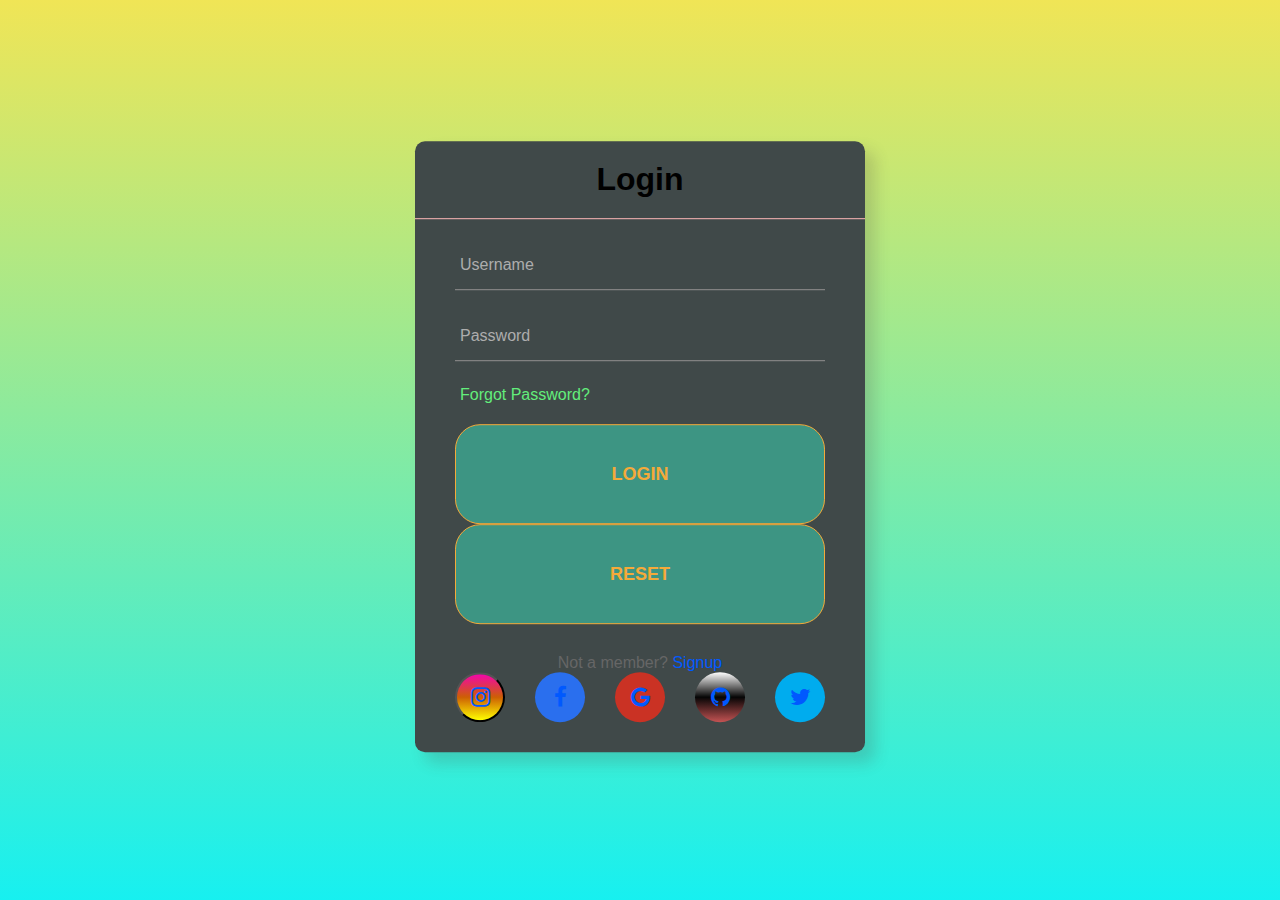
<file: HTMLFORMS/login.html>
<!DOCTYPE html>
<html lang="en">
<head>
  <meta charset="utf-8">
  <meta http-equiv="X-UA-Compatible" content="IE=edge">
  <meta name="viewport" content="width=device-width, initial-scale=1.0">
  <title>LOG-IN FORM</title>
  <link rel="stylesheet" href="css/login.css">
  <link rel="stylesheet" href="https://cdnjs.cloudflare.com/ajax/libs/font-awesome/4.7.0/css/font-awesome.min.css">
  <link href="https://cdn.jsdelivr.net/npm/bootstrap@5.2.2/dist/css/bootstrap.min.css" rel="stylesheet" integrity="sha384-Zenh87qX5JnK2Jl0vWa8Ck2rdkQ2Bzep5IDxbcnCeuOxjzrPF/et3URy9Bv1WTRi" crossorigin="anonymous">

</head>
<!-- CREATING LOGIN INTERFACE BY GEMUEL SAMPAYAN -->

<body>
  <div class="center">
    <h1>Login</h1>
    <form action="THANKS.HTML">
      <div class="txt_field">
        <input type="text" required>
        <span></span>
        <label>Username</label>
      </div>
      <div class="txt_field">
        <input type="password" required>
        <span></span>
        <label>Password</label>
      </div>
      <div class="pass">Forgot Password?</div>
      <input type="submit" value="LOGIN">
      <button type="RESET" value="RESET">RESET</button>
      <div class="signup_link">
        Not a member? <a href="#">Signup</a>
        
    <div class="social-icons">
        <button class="social-icon instagram"><a href="#" class="fa fa-instagram"></a></button>
        <div class="social-icon facebook"><a href="#" class="fa fa-facebook"></a></div>
        <div class="social-icon google"><a href="#" class="fa fa-google"></a></div>
        <div class="social-icon github"><a href="#" class="fa fa-github"></a></div>
        <div class="social-icon twitter"><a href="#" class="fa fa-twitter"></a></div>
    </div>
    </form>
  </div>
</div>










<script src="https://cdn.jsdelivr.net/npm/bootstrap@5.2.2/dist/js/bootstrap.bundle.min.js" integrity="sha384-OERcA2EqjJCMA+/3y+gxIOqMEjwtxJY7qPCqsdltbNJuaOe923+mo//f6V8Qbsw3" crossorigin="anonymous"></script>
</body>
</html>
</file>
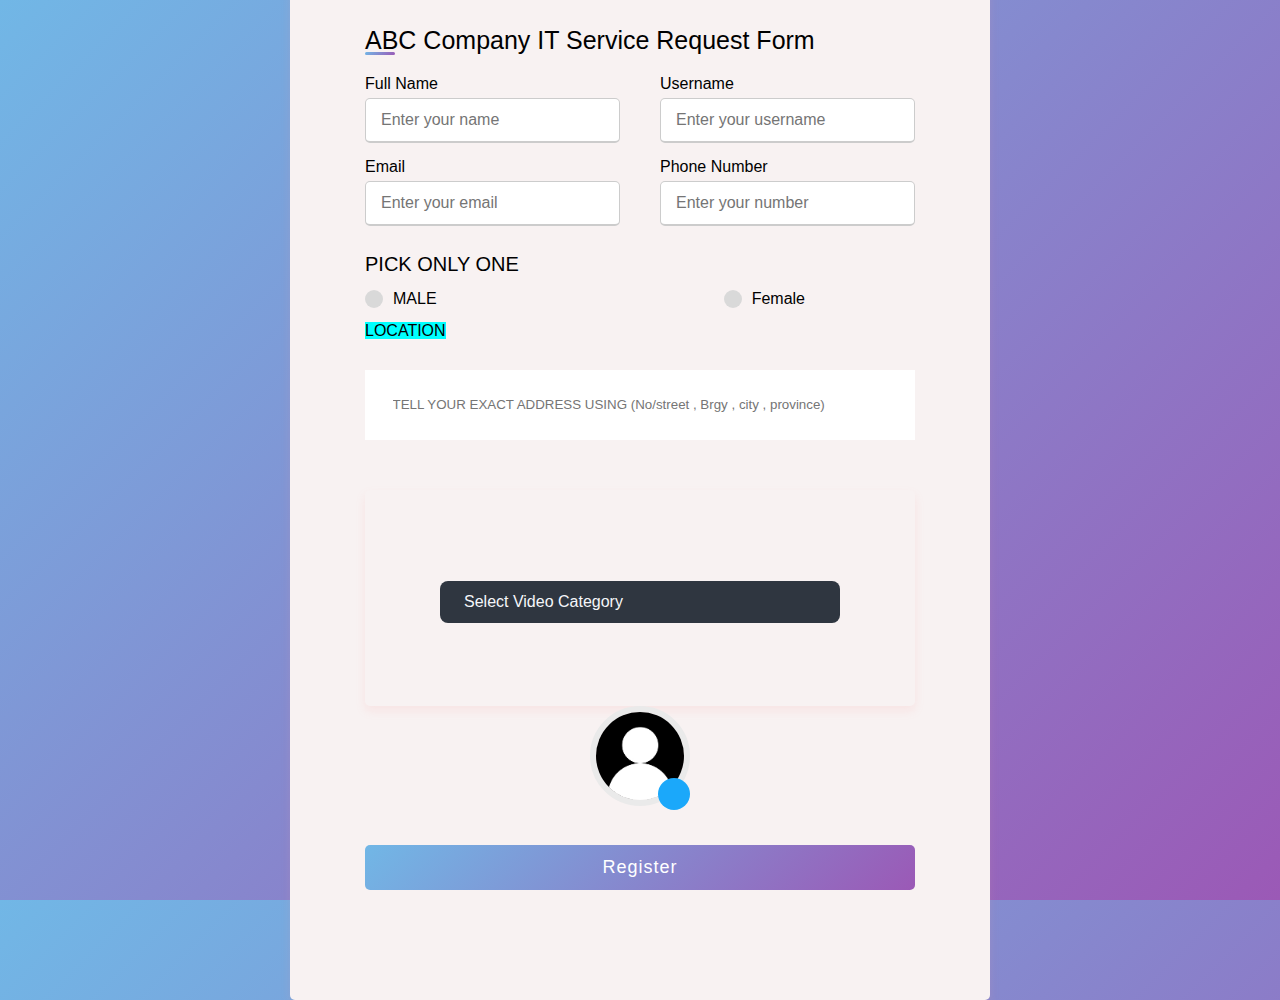
<file: HTMLFORMS/requestpage.HTML>
<!DOCTYPE html>
<html lang="en">

<head>
  <meta charset="UTF-8">
  <link rel="stylesheet" href="css/request.css">
  <meta name="viewport" content="width=device-width, initial-scale=1.0">
</head>

<body>
  <div class="container">
    <div class="title">ABC Company IT Service Request Form</div>
    <div class="content">
      <form action="thankyou.html">
        <div class="user-details">
          <div class="input-box">
            <span class="details">Full Name</span>
            <input type="text" placeholder="Enter your name" required>
          </div>
          <div class="input-box">
            <span class="details">Username</span>
            <input type="text" placeholder="Enter your username" required>
          </div>
          <div class="input-box">
            <span class="details">Email</span>
            <input type="text" placeholder="Enter your email" required>
          </div>
          <div class="input-box">
            <span class="details">Phone Number</span>
            <input type="text" placeholder="Enter your number" required>
          </div>
        </div>
        <div class="gender-details">
          <input type="radio" name="PICK" id="dot-1">
          <input type="radio" name="PICK" id="dot-2">
          <span class="gender-title">PICK ONLY ONE</span>
          <div class="category">
            <label for="dot-1">
              <span class="dot one"></span>
              <span class="gender">MALE</span>
            </label>
            <label for="dot-2">
              <span class="dot two"></span>
              <span class="gender">Female</span>
            </label>
          </div>
        </div>


        <p>
          <label for="LOCATION"> LOCATION
          </label>
          <input type="text" placeholder="TELL YOUR EXACT ADDRESS USING (No/street , Brgy , city , province)" id="instructor">
      </p>

        <div class="container">
          <h2></h2>

          <div class="select-box">
            <div class="options-container">
              <div class="option">
                <input type="radio" class="radio" id="Desktop/Laptop Setup" name="category" />
                <label for="automobiles">Desktop/Laptop Setup</label>
              </div>

              <div class="option">
                <input type="radio" class="radio" id="Desktop/Laptop Support" name="category" />
                <label for="Desktop/Laptop Support">Desktop/Laptop Support</label>
              </div>

              <div class="option">
                <input type="radio" class="radio" id="Desktop/Laptop Maintenance" name="category" />
                <label for="Desktop/Laptop Maintenance">Desktop/Laptop Maintenance</label>
              </div>

              <div class="option">
                <input type="radio" class="radio" id="Software Installation" name="category" />
                <label for="Software Installation">Software Installation</label>
              </div>

              <div class="option">
                <input type="radio" class="radio" id="Software Support" name="category" />
                <label for="Software Support">Software Support</label>
              </div>

              <div class="option">
                <input type="radio" class="radio" id="Computer Peripheral Setup" name="category" />
                <label for="Computer Peripheral Setup">Computer Peripheral Setup</label>
              </div>

              <div class="option">
                <input type="radio" class="radio" id="Peripheral Troubleshooting" name="category" />
                <label for="Peripheral Troubleshooting">Peripheral Troubleshooting</label>
              </div>

              <div class="option">
                <input type="radio" class="radio" id="Computer Peripheral Maintenance" name="category" />
                <label for="Computer Peripheral Maintenance">Computer Peripheral Maintenance</label>
              </div>
            </div>

            <div class="selected">
              Select Video Category
            </div>
          </div>
        </div>
        <script src="main.js"></script>

        <div class="upload">
          <img src="image/noprofil.jpg" width = 100 height = 100 alt="">
          <div class="round">
            <input type="file">
            <i class = "fa fa-camera" style = "color: rgb(235, 93, 93);"></i>
          </div>
        </div>



        <div class="button">
          <input type="submit" value="Register">
        </div>
      </form>
    </div>
  </div>
</body>

</html>
</file>
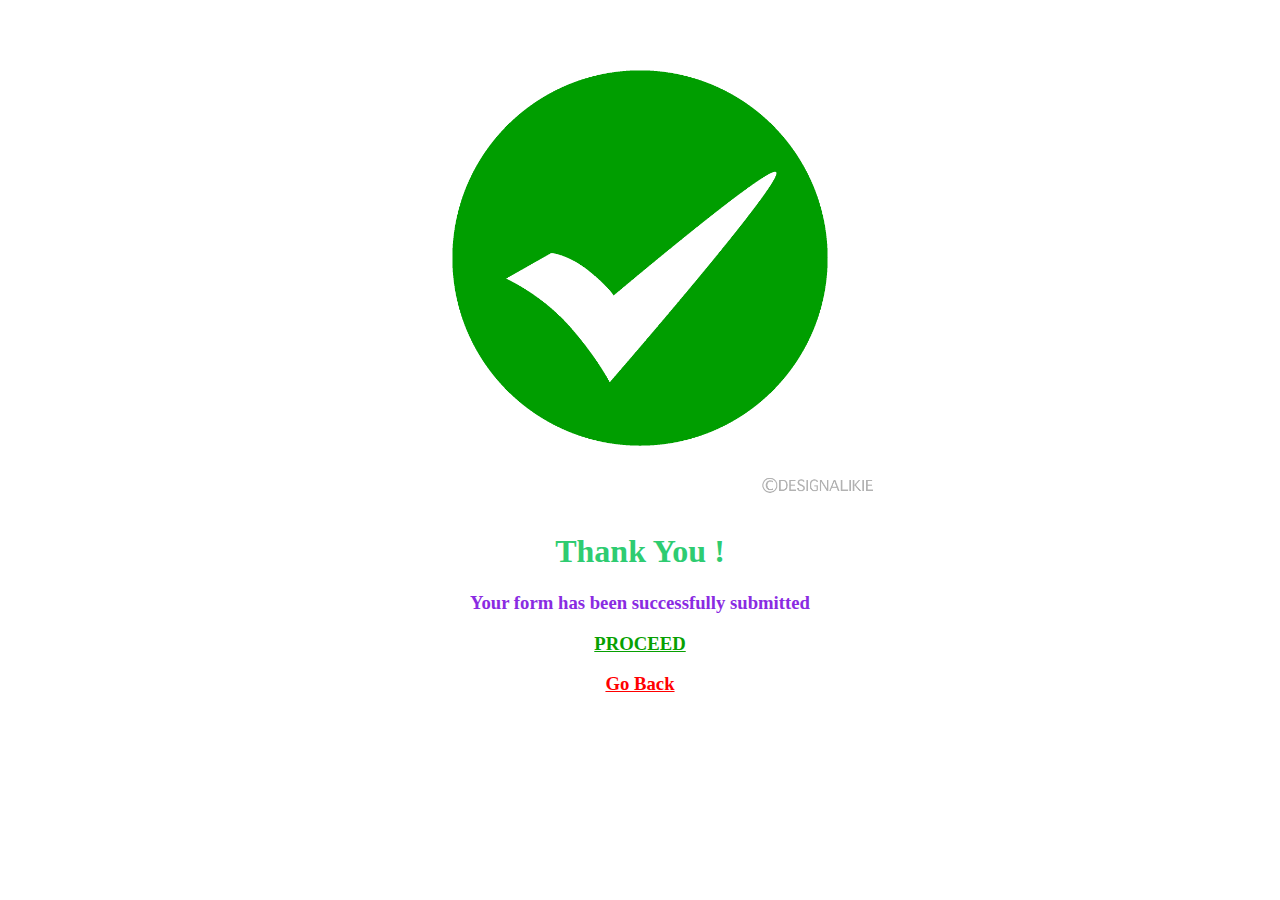
<file: HTMLFORMS/THANKS.HTML>
<!DOCTYPE html>
<html lang="en">
<head>
    <meta charset="UTF-8">
    <meta http-equiv="X-UA-Compatible" content="IE=edge">
    <meta name="viewport" content="width=device-width, initial-scale=1.0">
    <title>Thank you</title>
</head>
<body>
    <center>
        <img src="image/check.png" alt="Tick Mark Green" width="500px" height="500px">
        <h1 style="color: #2ecc71;">Thank You !</h1>
        <h3 style="color: blueviolet;">Your form has been successfully submitted</h3>
        <h3><a href="requestpage.HTML" style="color:rgb(7, 160, 2);">PROCEED</h3>
        <h3><a style="color: rgb(255, 0, 0);" href="login.html">Go Back</a></h3>
    </center>
</body>
</html>
</file>
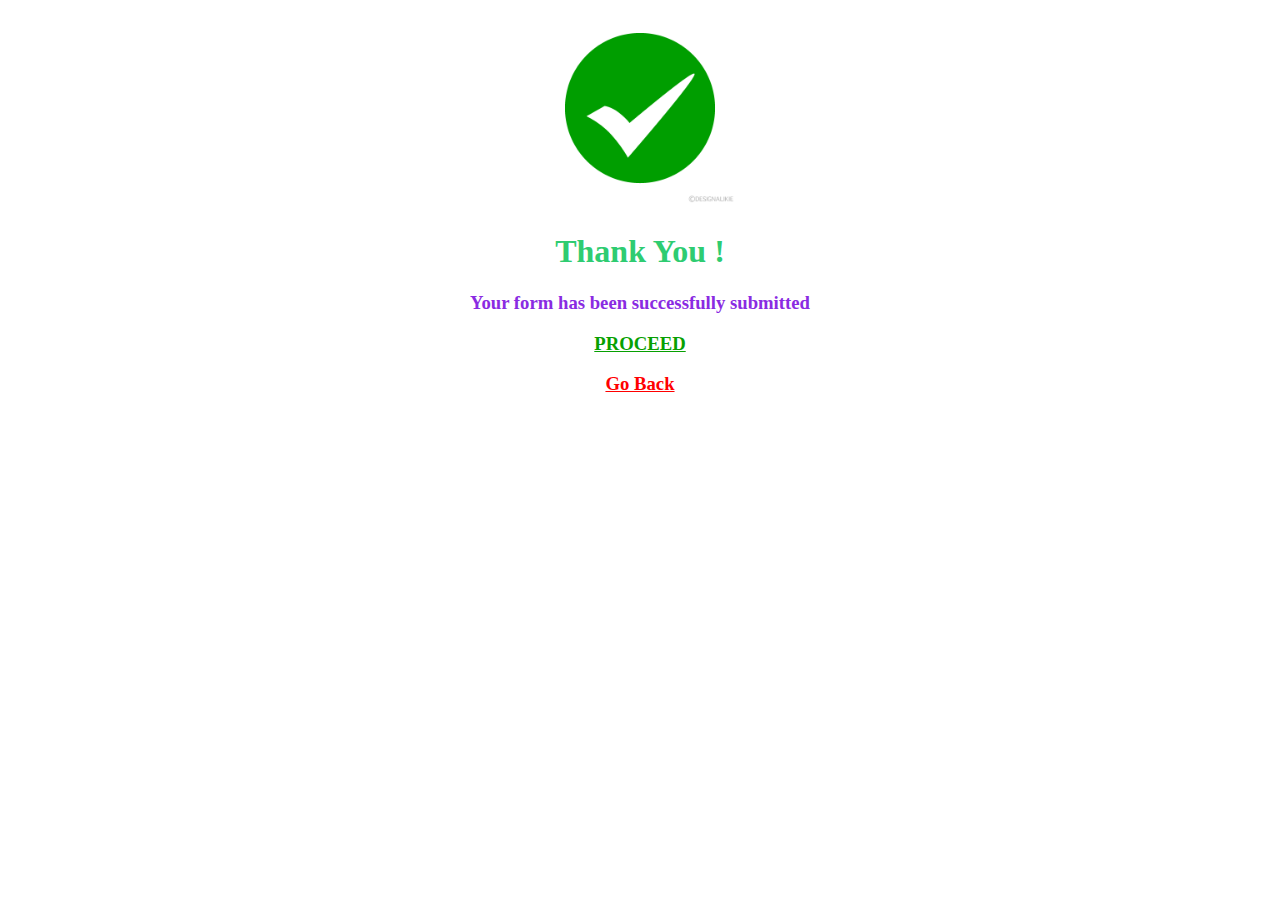
<file: HTMLFORMS/thankyou.html>
<!DOCTYPE html>
<html lang="en">
<head>
    <meta charset="UTF-8">
    <meta name="viewport" content="width=device-width, initial-scale=1.0">
    <title>Thank you</title>
</head>
<body>
    <center>
        <img src="image/check.png" alt="Tick Mark Green" width="200px" height="200px">
        <h1 style="color: #2ecc71;">Thank You !</h1>
        <h3 style="color: blueviolet;">Your form has been successfully submitted</h3>
        <h3><a href="#" style="color:rgb(7, 160, 2);">PROCEED</h3>
        <h3><a style="color: rgb(255, 0, 0);" href="requestpage.HTML">Go Back</a></h3>
    </center>
</body>
</html>
</file>
<file: HTMLFORMS/css/login.css>
* {
  margin: 0;
  padding: 0;
  box-sizing: border-box;
  font-family: Cursive, sans-serif;
}

body {
  margin: 0;
  padding: 0;
  background: linear-gradient(0deg, #17f0f0, #f0e556);
  height: 100vh;
  overflow: hidden;
}

.center {
  position: relative;
  top: 70%;
  left: 50%;
  transform: translate(-50%, -80%);
  width: 450px;
  background: rgb(64, 73, 73);
  border-radius: 10px;
  box-shadow: 10px 10px 15px rgba(75, 65, 65, 0.199);
}

.center h1 {
  text-align: center;
  padding: 20px 0;
  border-bottom: 1px solid rgb(255, 185, 185);
}

.center form {
  padding: 0 40px;
  box-sizing: border-box;
}

form .txt_field {
  position: relative;
  border-bottom: 1px solid #928f8f;
  margin: 30px 0;
}

.txt_field input {
  width: 100%;
  padding: 0 5px;
  height: 40px;
  font-size: 16px;
  border: none;
  background: none;
  outline: none;
}

.txt_field label {
  position: absolute;
  top: 50%;
  left: 5px;
  color: #adadad;
  transform: translateY(-75%);
  font-size: 16px;
  pointer-events: none;
  transition: .5s;
}

.txt_field span::before {
  content: '';
  position: absolute;
  top: 40px;
  left: 0;
  width: 0%;
  height: 2px;
  background: #237ebb;
  transition: .5s;
}

.txt_field input:focus~label,
.txt_field input:valid~label {
  top: -5px;
  color: #2aceeb;
}

.txt_field input:focus~span::before,
.txt_field input:valid~span::before {
  width: 50%;
}

.pass {
  margin: -5px 0 20px 5px;
  color: #63ee7b;
  cursor: pointer;
}

.pass:hover {
  text-decoration: underline;
}

input[type="submit"] {
  width: 100%;
  height: 100px;
  border: 1px solid;
  background: #3cd6b58a;
  border-radius: 25px;
  font-size: 18px;
  color: rgb(245, 170, 57);
  font-weight: 700;
  cursor: pointer;
  outline: none;
}

input[type="submit"]:hover {
  border-color: #0afff3;
  transition: .5s;
}


button[type="reset"] {
  width: 100%;
  height: 100px;
  border: 1px solid;
  background: #3cd6b58a;
  border-radius: 25px;
  font-size: 18px;
  color: rgb(245, 170, 57);
  font-weight: 700;
  cursor: pointer;
  outline: none;
}

button[type="reset"]:hover {
  border-color: #8af343;
  transition: .1s;
}

.signup_link {
  margin: 30px 0;
  text-align: center;
  font-size: 16px;
  color: #666666;
}

.signup_link a {
  color: #269ae7;
  text-decoration: none;
}

.signup_link a {
  color: rgb(0, 89, 255);
}

.signup_link a.visited {
  color: green;
}

.signup_link a:hover {
  color: rgb(252, 4, 4);
}

.signup_link a:active {
  color: rgb(0, 255, 0);
}

.signup_link a:hover {
  text-decoration: underline;
}


.social-icons {
  display: flex;
  width: 100%;
  justify-content: space-between;
  padding-bottom: 5px;
}

.social-icon {
  display: flex;
  align-items: center;
  justify-content: center;
  font-size: 1.4rem;
  width: 50px;
  height: 50px;
  border-radius: 50%;
  cursor: pointer;
  margin-bottom: 25px;
}

.facebook {
  background-color: #2a6fee;
}

.instagram {
  background: linear-gradient(rgb(243, 5, 171), rgb(205, 95, 4), yellow);
}

.twitter {
  background-color: #00ACEE;
}

.google {
  background-color: #CA3224;
}

.github {
  background: linear-gradient(rgb(255, 255, 255), rgb(5, 5, 5), rgb(196, 83, 83));
}

input:focus,
input:hover,
input:active {
  outline: none;
}
</file>
<file: HTMLFORMS/css/request.css>
* {
  margin: 0;
  padding: 0;
  box-sizing: border-box;
  font-family: 'Poppins', sans-serif;
}

body {
  height: 100vh;
  display: flex;
  justify-content: center;
  align-items: center;
  padding: 15px;
  background: linear-gradient(135deg, #71b7e6, #9b59b6);
}

.container p input {
  width:100%;
  border: 2px;
  margin-top: 30px;
  padding: 5%;
}
.container p label{
  text-align: center;
  height: 20%;
  background:aqua;
}

.container {
  max-width: 700px;
  width: 100%;
  background-color: rgb(248, 242, 242);
  padding: 25px 30px;
  border-radius: 5px;
  box-shadow: 0 5px 10px rgba(255, 153, 153, 0.15);
}

.container .title {
  font-size: 25px;
  font-weight: 500;
  position: relative;
}

.container .title::before {
  content: "";
  position: absolute;
  left: 0;
  bottom: 0;
  height: 3px;
  width: 30px;
  border-radius: 5px;
  background: linear-gradient(135deg, #71b7e6, #9b59b6);
}

.content form .user-details {
  display: flex;
  flex-wrap: wrap;
  justify-content: space-between;
  margin: 20px 0 12px 0;
}

form .user-details .input-box {
  margin-bottom: 15px;
  width: calc(100% / 2 - 20px);
}

form .input-box span.details {
  display: block;
  font-weight: 500;
  margin-bottom: 5px;
}

.user-details .input-box input {
  height: 45px;
  width: 100%;
  outline: none;
  font-size: 16px;
  border-radius: 5px;
  padding-left: 15px;
  border: 1px solid #ccc;
  border-bottom-width: 2px;
  transition: all 0.3s ease;
}

.user-details .input-box input:focus,
.user-details .input-box input:valid {
  border-color: #9b59b6;
}

form .gender-details .gender-title {
  font-size: 20px;
  font-weight: 500;
}

form .category {
  display: flex;
  width: 80%;
  margin: 14px 0;
  justify-content: space-between;
}

form .category label {
  display: flex;
  align-items: center;
  cursor: pointer;
}

form .category label .dot {
  height: 18px;
  width: 18px;
  border-radius: 50%;
  margin-right: 10px;
  background: #d9d9d9;
  border: 5px solid transparent;
  transition: all 0.3s ease;
}

#dot-1:checked~.category label .one,
#dot-2:checked~.category label .two {
  background: #9b59b6;
  border-color: #d9d9d9;
}

form input[type="radio"] {
  display: none;
}

form .button {
  height: 45px;
  margin: 35px 0
}

form .button input {
  height: 100%;
  width: 100%;
  border-radius: 5px;
  border: none;
  color: #fff;
  font-size: 18px;
  font-weight: 500;
  letter-spacing: 1px;
  cursor: pointer;
  transition: all 0.3s ease;
  background: linear-gradient(135deg, #71b7e6, #9b59b6);
}

form .button input:hover {
  /* transform: scale(0.99); */
  background: linear-gradient(-135deg, #71b7e6, #9b59b6);
}

@media(max-width: 584px) {
  .container {
    max-width: 100%;
  }

  form .user-details .input-box {
    margin-bottom: 15px;
    width: 100%;
  }

  form .category {
    width: 100%;
  }

  .content form .user-details {
    max-height: 300px;
    overflow-y: scroll;
  }

  .user-details::-webkit-scrollbar {
    width: 5px;
  }
}

/* @media(max-width: 459px) {
  .container .content .category {
    flex-direction: column;
  }
} */


/* * {
    
  margin: 0;
  box-sizing: border-box;
} */

body {
  height: 100vh;
  display: flex;
  justify-content: center;
  align-items: center;
  padding: 10px;
  /* background: linear-gradient(135deg, #71b7e6, #9b59b6); */
  /* font-family: "Roboto", sans-serif;
  background: #f7f6ff; */
}

h2 {
  margin: 16px;
}

.container {
  margin-top: 50px;
  padding: 75px;
}

.select-box {
  display: flex;
  width: 400px;
  flex-direction: column;
}

.select-box .options-container {
  background: #ffffff;
  color: #7c412f;
  max-height: 0;
  width: 100%;
  opacity: 0;
  transition: all 0.4s;
  border-radius: 8px;
  overflow: hidden;

  order: 1;
}

.selected {
  background: #2f3640;
  border-radius: 8px;
  margin-bottom: 8px;
  color: #f5f6fa;
  position: relative;

  order: 0;
}

.selected::after {
  content: "";
  /* background: url("img/arrow-down.png"); */
  /* linear-gradient(#9b59b6); */
  /*url("img/arrow-down.svg"); */
  /* background-size: contain;
  background-repeat: no-repeat; */

  position: absolute;
  height: 100%;
  width: 32px;
  right: 10px;
  top: 5px;

  transition: all 0.4s;
}

.select-box .options-container.active {
  max-height: 240px;
  opacity: 1;
  overflow-y: scroll;
}

.select-box .options-container.active+.selected::after {
  transform: rotateX(180deg);
  top: -6px;
}

.select-box .options-container::-webkit-scrollbar {
  width: 8px;
  background: #0d141f;
  border-radius: 0 8px 8px 0;
}

.select-box .options-container::-webkit-scrollbar-thumb {
  background: #525861;
  border-radius: 0 8px 8px 0;
}

.select-box .option,
.selected {
  padding: 12px 24px;
  cursor: pointer;
}

.select-box .option:hover {
  background: #414b57;
}

.select-box label {
  cursor: pointer;
}

.select-box .option .radio {
  display: none;
}


.btn-warning{
  position: relative;
  padding: 11px 16px;
  font-size: 15px;
  line-height: 1.5;
  border-radius: 3px;
  color: #fff;
  background-color: #ffc100;
  border: 0;
  transition: 0.2s;
  overflow: hidden; \\ L
}

.upload{
  width: 100px;
  position: relative;
  margin: auto;
}

.upload img{
  border-radius: 50%;
  border: 6px solid #eaeaea;
}

.upload .round{
  position: absolute;
  bottom: 0;
  right: 0;
  background: #1ba8fa;
  width: 32px;
  height: 32px;
  line-height: 33px;
  text-align: center;
  border-radius: 50%;
  overflow: hidden;
}

.upload .round input[type = "file"]{
  position: absolute;
  transform: scale(2);
  opacity: 0;
}

input[type=file]::-webkit-file-upload-button{
    cursor: pointer;
}
</file>
